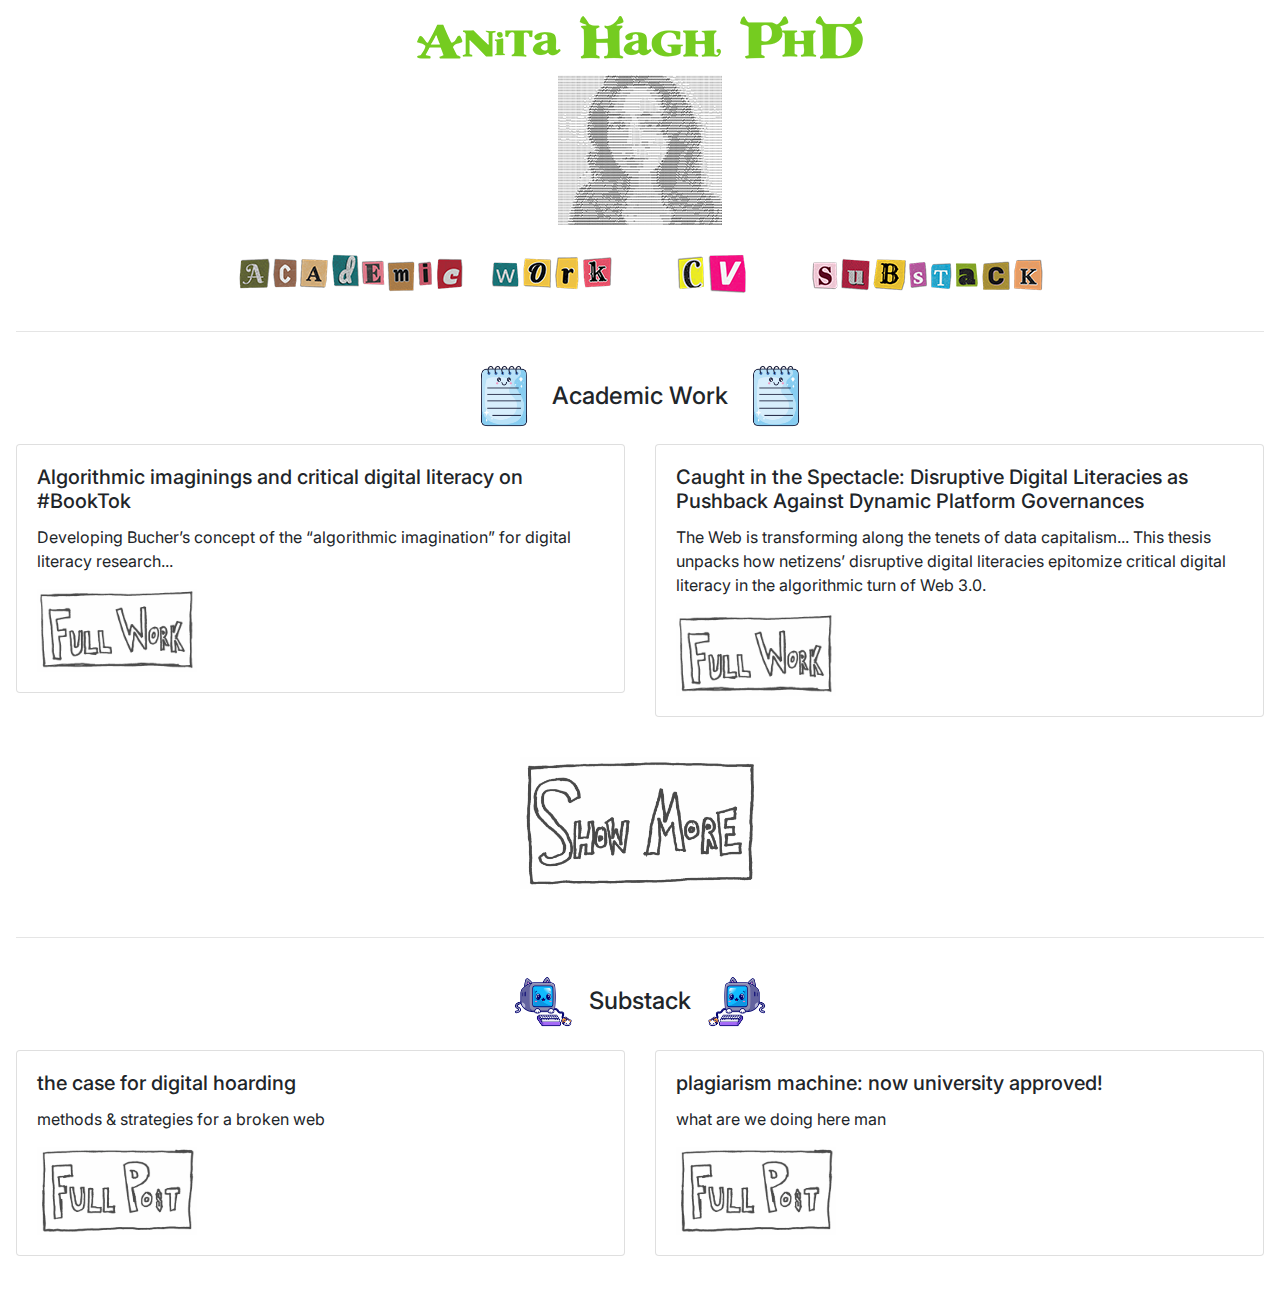
<file: anita-personal-work/index.html>
<!doctype html>
<html lang="en-US">
  <head>
    <meta charset="utf-8" />
    <meta name="viewport" content="width=device-width, initial-scale=1.0" />
    
    <!-- Bootstrap -->
    <link
      rel="stylesheet"
      href="https://cdn.jsdelivr.net/npm/bootstrap@4.0.0/dist/css/bootstrap.min.css"
      integrity="sha384-Gn5384xqQ1aoWXA+058RXPxPg6fy4IWvTNh0E263XmFcJlSAwiGgFAW/dAiS6JXm"
      crossorigin="anonymous"
    >

    <!-- Custom Styles -->
    <link href="style-sheet/style-sheet.css" rel="stylesheet" />

    <!-- Google Fonts -->
    <link rel="preconnect" href="https://fonts.googleapis.com">
    <link rel="preconnect" href="https://fonts.gstatic.com" crossorigin>
    <link href="https://fonts.googleapis.com/css2?family=Inter&display=swap" rel="stylesheet"> 

    <title>Anita Hagh, PhD</title>

  </head>

  <body>

    <!-- Header Images -->
    <img src="images/shrek-hagh.png" class="img-fluid d-block mx-auto" alt="get out me swamp">
    <p></p>
    <img src="images/anita-ascii.png" class="img-fluid d-block mx-auto" alt="a master of her craft">

    <!-- Navigation Icons -->
    <div class="image-row">
      <a href="#academic">
        <img src="images/menu-academic.png" class="img-fluid"
             alt="academic menu item" data-hover="images/menu-academic-hover.png">
      </a>
      <a href="#cv">
        <img src="images/menu-cv.png" class="img-fluid"
             alt="resume menu item" data-hover="images/menu-cv-hover.png">
      </a>
      <a href="#substack">
        <img src="images/menu-substack.png" class="img-fluid"
             alt="substack menu item" data-hover="images/menu-substack-hover.png">
      </a>
    </div>

    <hr>

    <!-- Academic Work Header -->
    <div class="header-row">
      <img src="images/notepad-academic.png" alt="academic icon">
      <h2 id="academic">Academic Work</h2>
      <img src="images/notepad-academic.png" alt="academic icon mirror">
    </div>

    <!-- Academic Work: Row 1 -->
    <div class="row">
      <div class="col-12 col-md-6">
        <div class="card">
          <div class="card-body">
            <h5 class="card-title">Algorithmic imaginings and critical digital literacy on #BookTok</h5>
            <p class="card-text">
              Developing Bucher’s concept of the “algorithmic imagination” for digital literacy research...
            </p>
            <a href="https://journals.sagepub.com/doi/full/10.1177/14614448231206466">
              <img class="img-fluid" src="images/full-work-button.png" style="max-width:10rem;"
                   data-hover="images/full-work-button-hover.png" alt="Full Work Button">
            </a>
          </div>
        </div>
      </div>

      <div class="col-12 col-md-6">
        <div class="card">
          <div class="card-body">
            <h5 class="card-title">
              Caught in the Spectacle: Disruptive Digital Literacies as Pushback Against Dynamic Platform Governances
            </h5>
            <p class="card-text">
              The Web is transforming along the tenets of data capitalism... This thesis unpacks how netizens’ disruptive digital literacies epitomize critical digital literacy in the algorithmic turn of Web 3.0.
            </p>
            <a href="https://www.proquest.com/openview/24322392e920571d009f6991a8eba34e/1?pq-origsite=gscholar&cbl=18750&diss=y">
              <img class="img-fluid" src="images/full-work-button.png" style="max-width:10rem;"
                   data-hover="images/full-work-button-hover.png" alt="Full Work Button">
            </a>
          </div>
        </div>
      </div>
    </div>

    <!-- Expand / Collapse Button -->
    <div class="text-center my-3">
      <img
        class="expand img-fluid"
        src="images/show-more-button.png"
        data-hover="images/show-more-button-hover.png"
        data-active="images/show-less-button.png"
        data-active-hover="images/show-less-button-hover.png"
        alt="Expand/Collapse">
    </div>

    <!-- Hidden Academic Rows -->
    <div id="hiddenRows" class="collapsible">
      <!-- Row 2 -->
      <div class="row">
        <div class="col-12 col-md-6">
          <div class="card">
            <div class="card-body">
              <h5 class="card-title">Critical Postdigital Literacies as Resistance Against Platform Governance on Twitter</h5>
              <p class="card-text">
                This paper advances the notion of critical postdigital literacies by examining how Twitter users leverage their platform literacies...
              </p>
              <a href="https://link.springer.com/article/10.1007/s42438-024-00495-z">
                <img class="img-fluid" src="images/full-work-button.png" style="max-width:10rem;"
                     data-hover="images/full-work-button-hover.png" alt="Full Work Button">
              </a>
            </div>
          </div>
        </div>

        <div class="col-12 col-md-6">
          <div class="card">
            <div class="card-body">
              <h5 class="card-title">Digital Literacies in Algorithmic Cultures: Critical Literacy as ‘Working the Algorithm’</h5>
              <p class="card-text">
                This poster presents new pathways for researching critical digital literacy learning in algorithmic cultures...
              </p>
              <a href="https://repository.isls.org/handle/1/8762">
                <img class="img-fluid" src="images/full-work-button.png" style="max-width:10rem;"
                     data-hover="images/full-work-button-hover.png" alt="Full Work Button">
              </a>
            </div>
          </div>
        </div>
      </div>

      <!-- Row 3 -->
      <div class="row">
        <div class="col-12 col-md-6">
          <div class="card">
            <div class="card-body">
              <h5 class="card-title">
                Therapy is expensive, memes are for free: Reconceptualizing resilience and care through an auto-theoretical analysis of Meme Discourses and cultures
              </h5>
              <p class="card-text">
                Given that the positive impact of informal treatments remains understudied, it is beneficial to explore less institutional and less traditional–yet positive–methods students can seek to cope with stress...
              </p>
              <a href="https://www.proquest.com/docview/2513109923?pq-origsite=gscholar&fromopenview=true">
                <img class="img-fluid" src="images/full-work-button.png" style="max-width:10rem;"
                     data-hover="images/full-work-button-hover.png" alt="Full Work Button">
              </a>
            </div>
          </div>
        </div>
      </div>
    </div>

    <hr>

    <!-- Substack Header -->
    <div class="header-row">
      <img src="images/computer-substack.png" alt="substack icon">
      <h2 id="substack">Substack</h2>
      <img src="images/computer-substack-mirror.png" alt="substack icon mirror">
    </div>

    <!-- Substack: Row 1 -->
    <div class="row">
      <div class="col-12 col-md-6">
        <div class="card">
          <div class="card-body">
            <h5 class="card-title">the case for digital hoarding</h5>
            <p class="card-text">methods & strategies for a broken web</p>
            <a href="https://platformpulse.substack.com/p/the-case-for-digital-hoarding">
              <img class="img-fluid" src="images/full-post-button.png" style="max-width:10rem;"
                   data-hover="images/full-post-button-hover.png" alt="Full Post Button">
            </a>
          </div>
        </div>
      </div>

      <div class="col-12 col-md-6">
        <div class="card">
          <div class="card-body">
            <h5 class="card-title">plagiarism machine: now university approved!</h5>
            <p class="card-text">what are we doing here man</p>
            <a href="https://platformpulse.substack.com/p/plagiarism-machine-now-university">
              <img class="img-fluid" src="images/full-post-button.png" style="max-width:10rem;"
                   data-hover="images/full-post-button-hover.png" alt="Full Post Button">
            </a>
          </div>
        </div>
      </div>
    </div>

    <!-- Optional JavaScript -->
    <script src="scripts/javascript-anita.js"></script>
  </body>
</html>
</file>
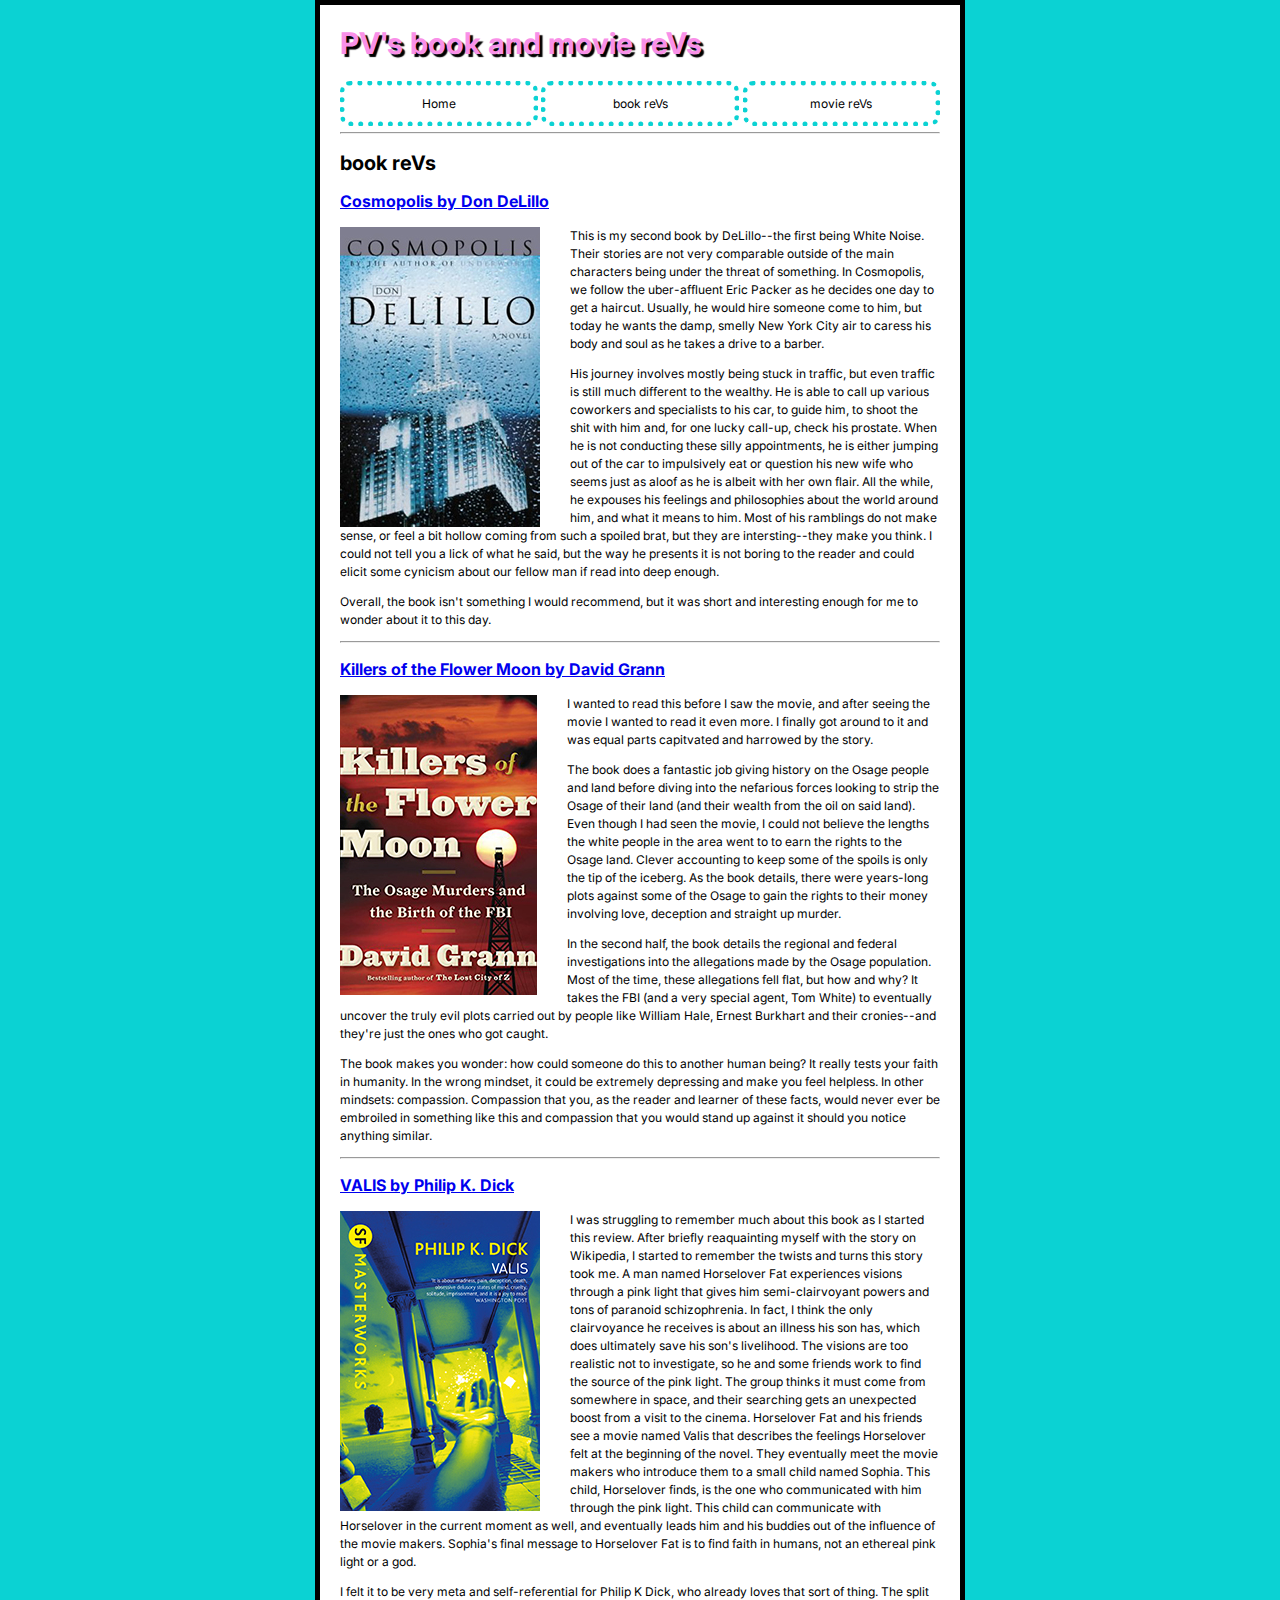
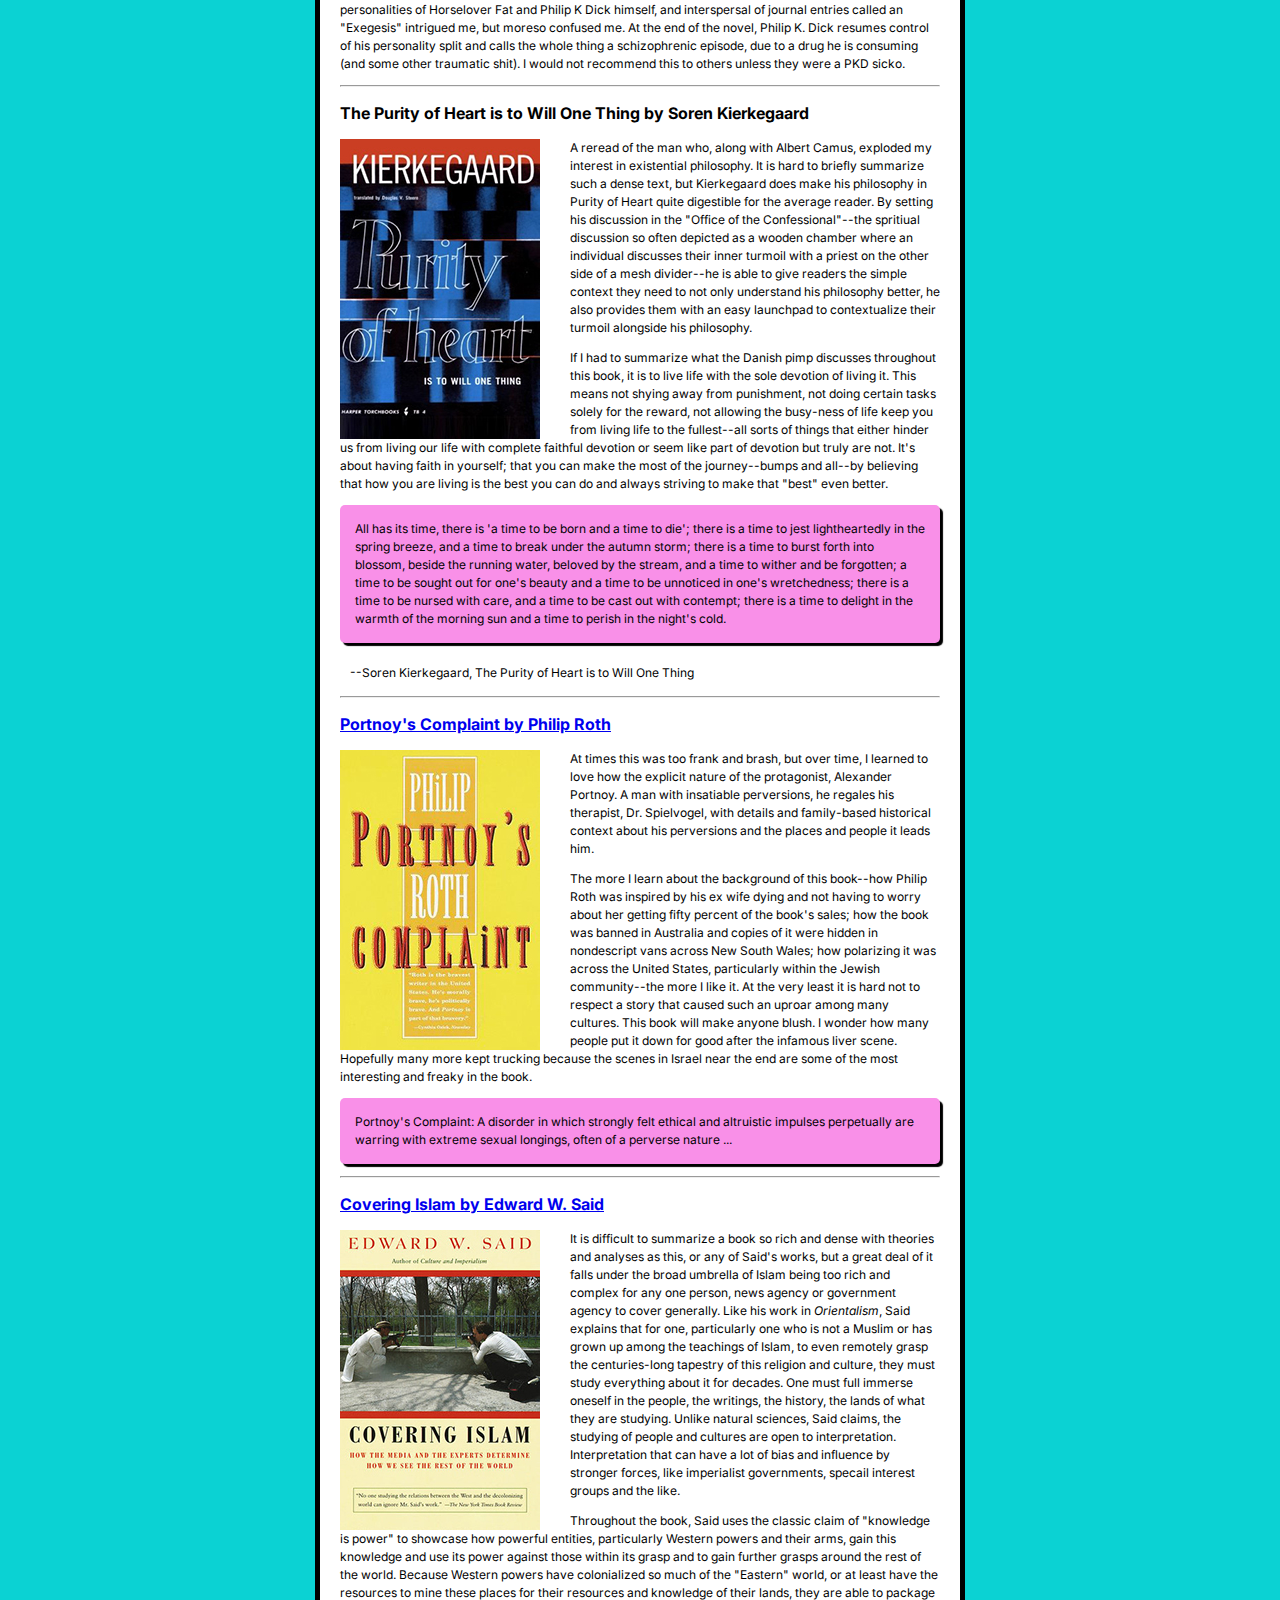
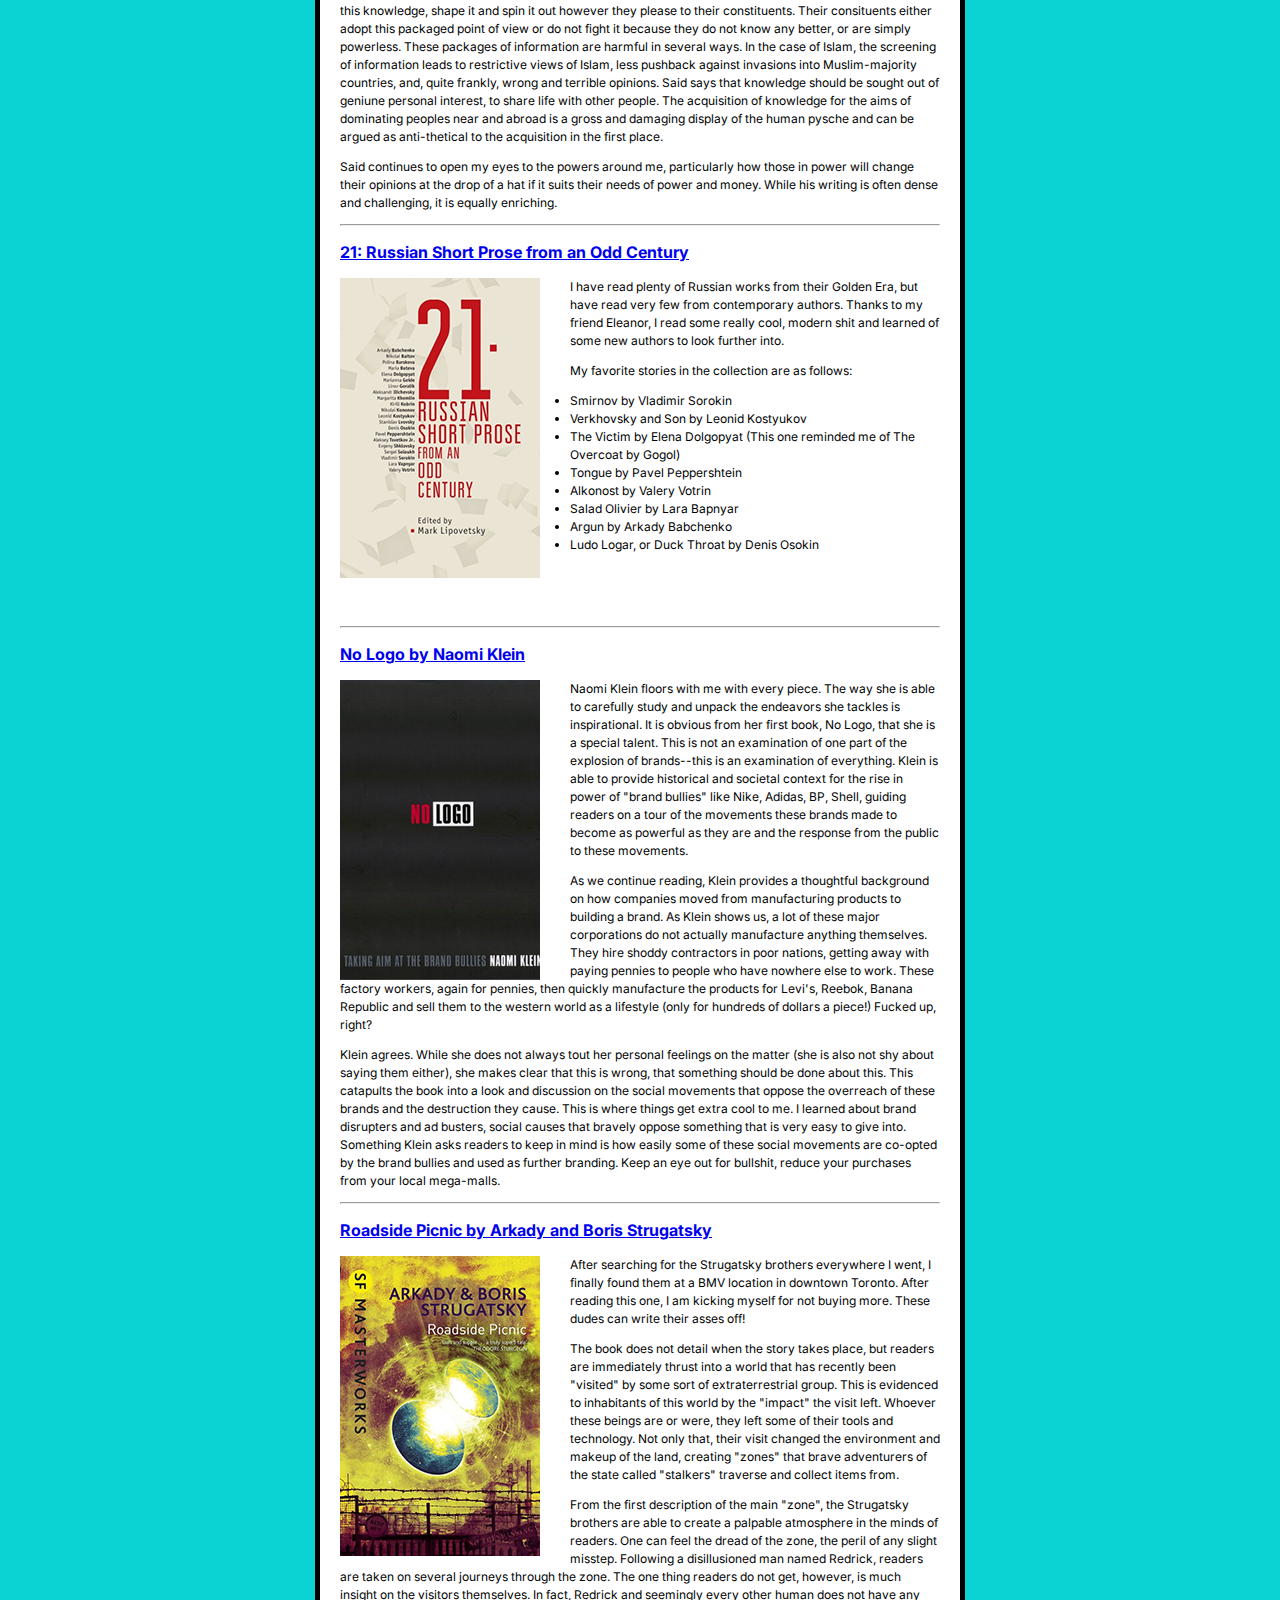
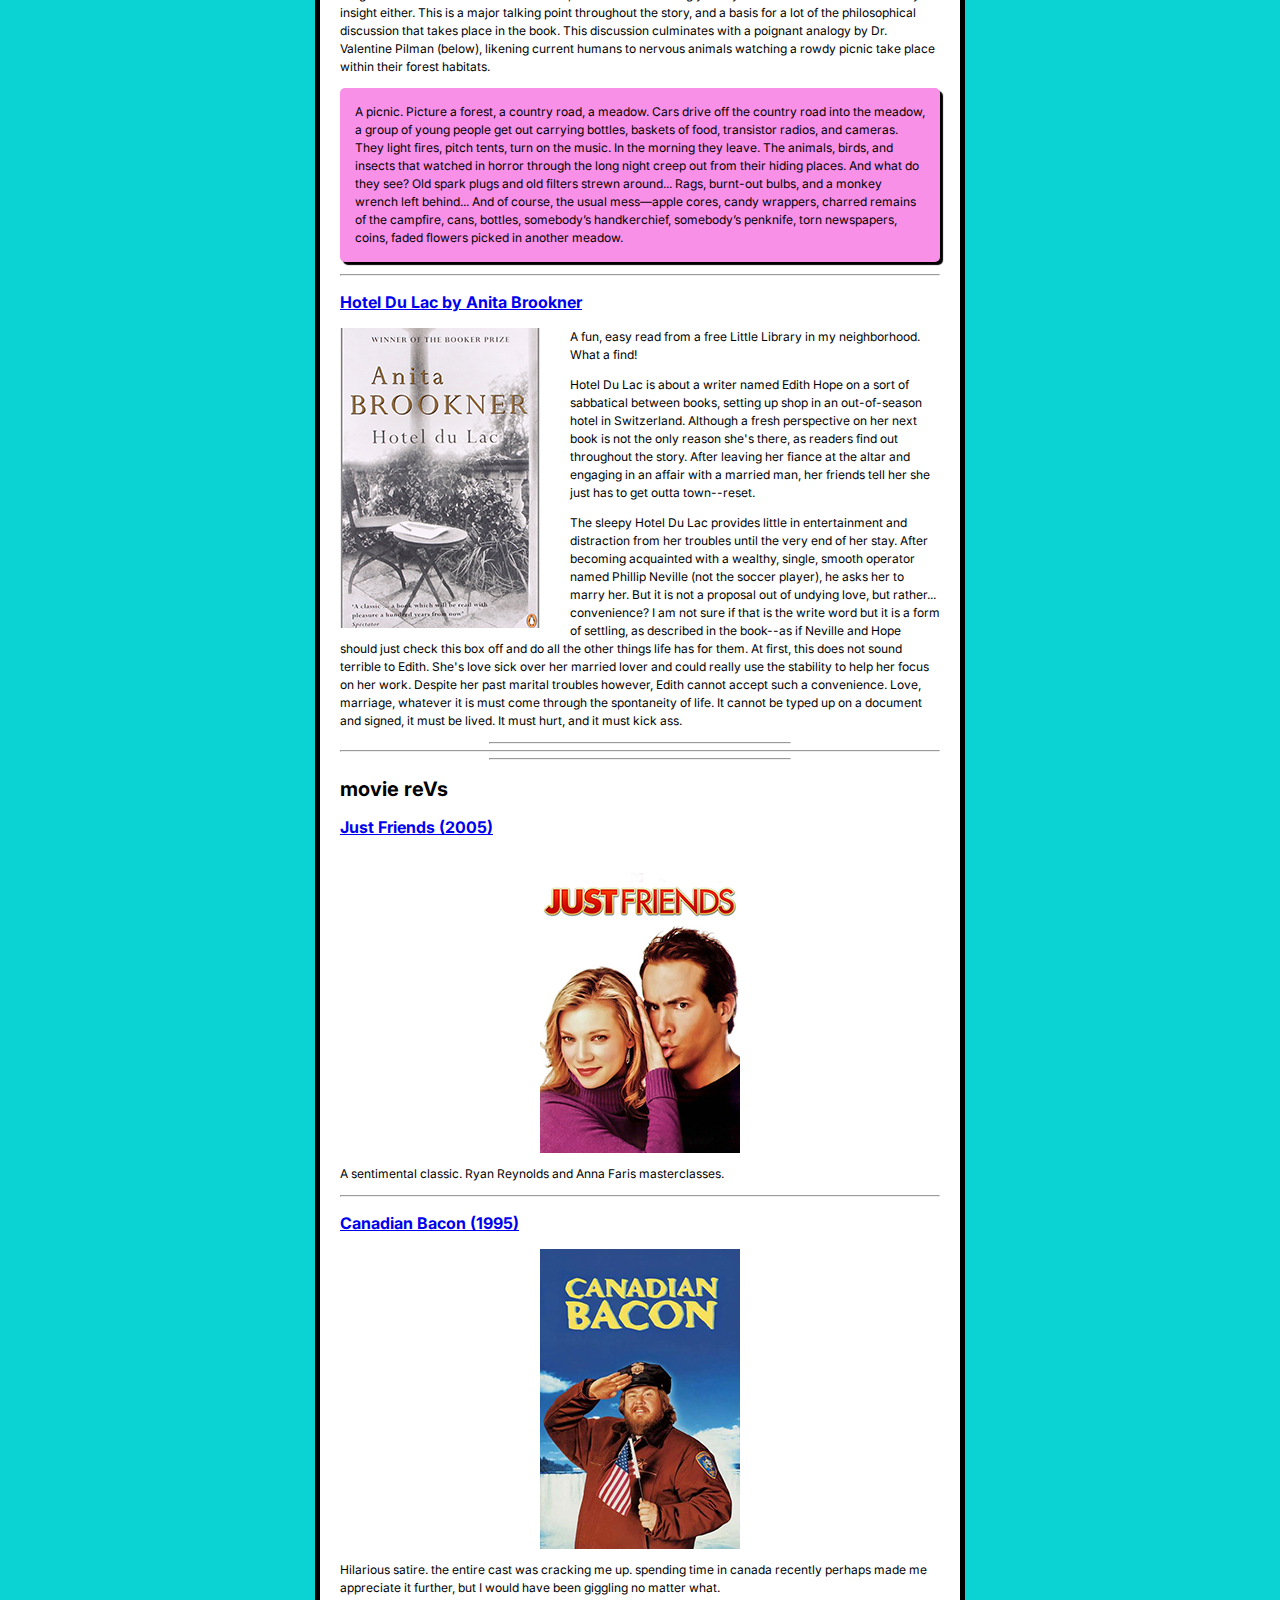
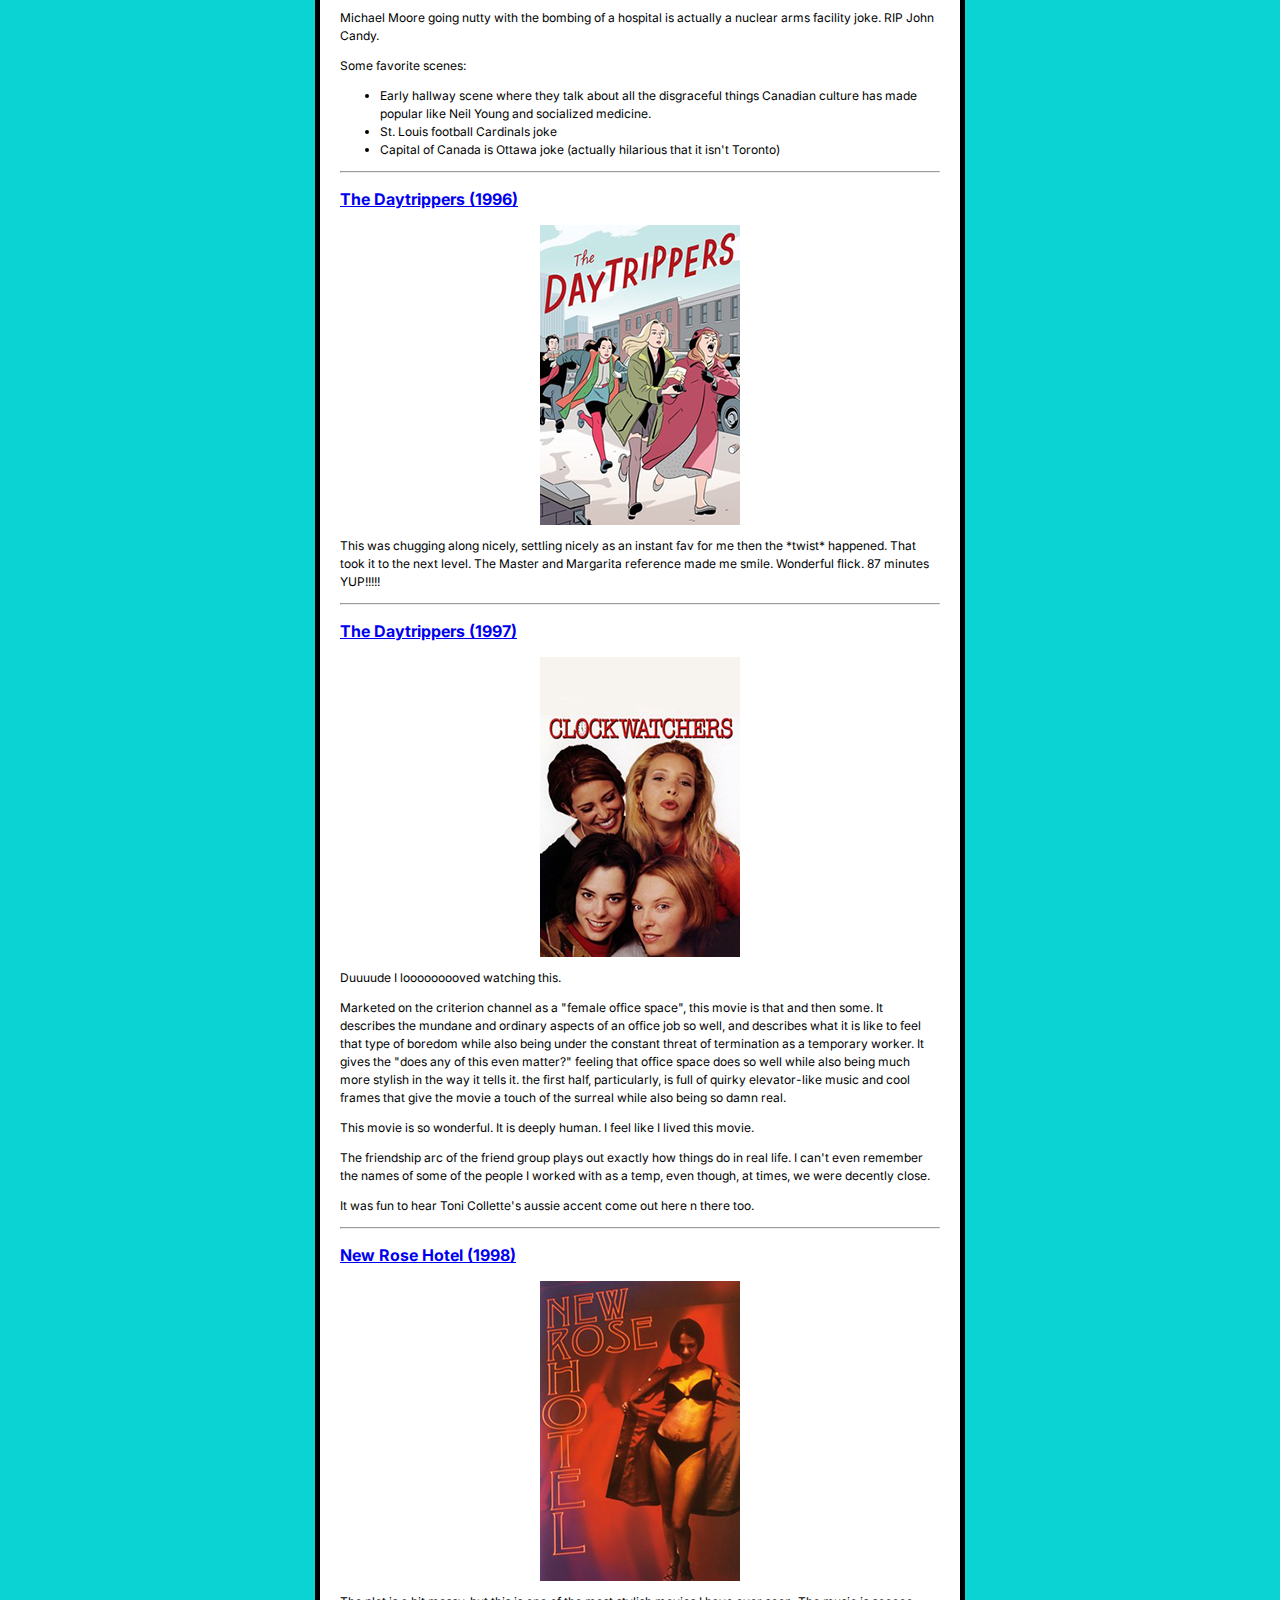
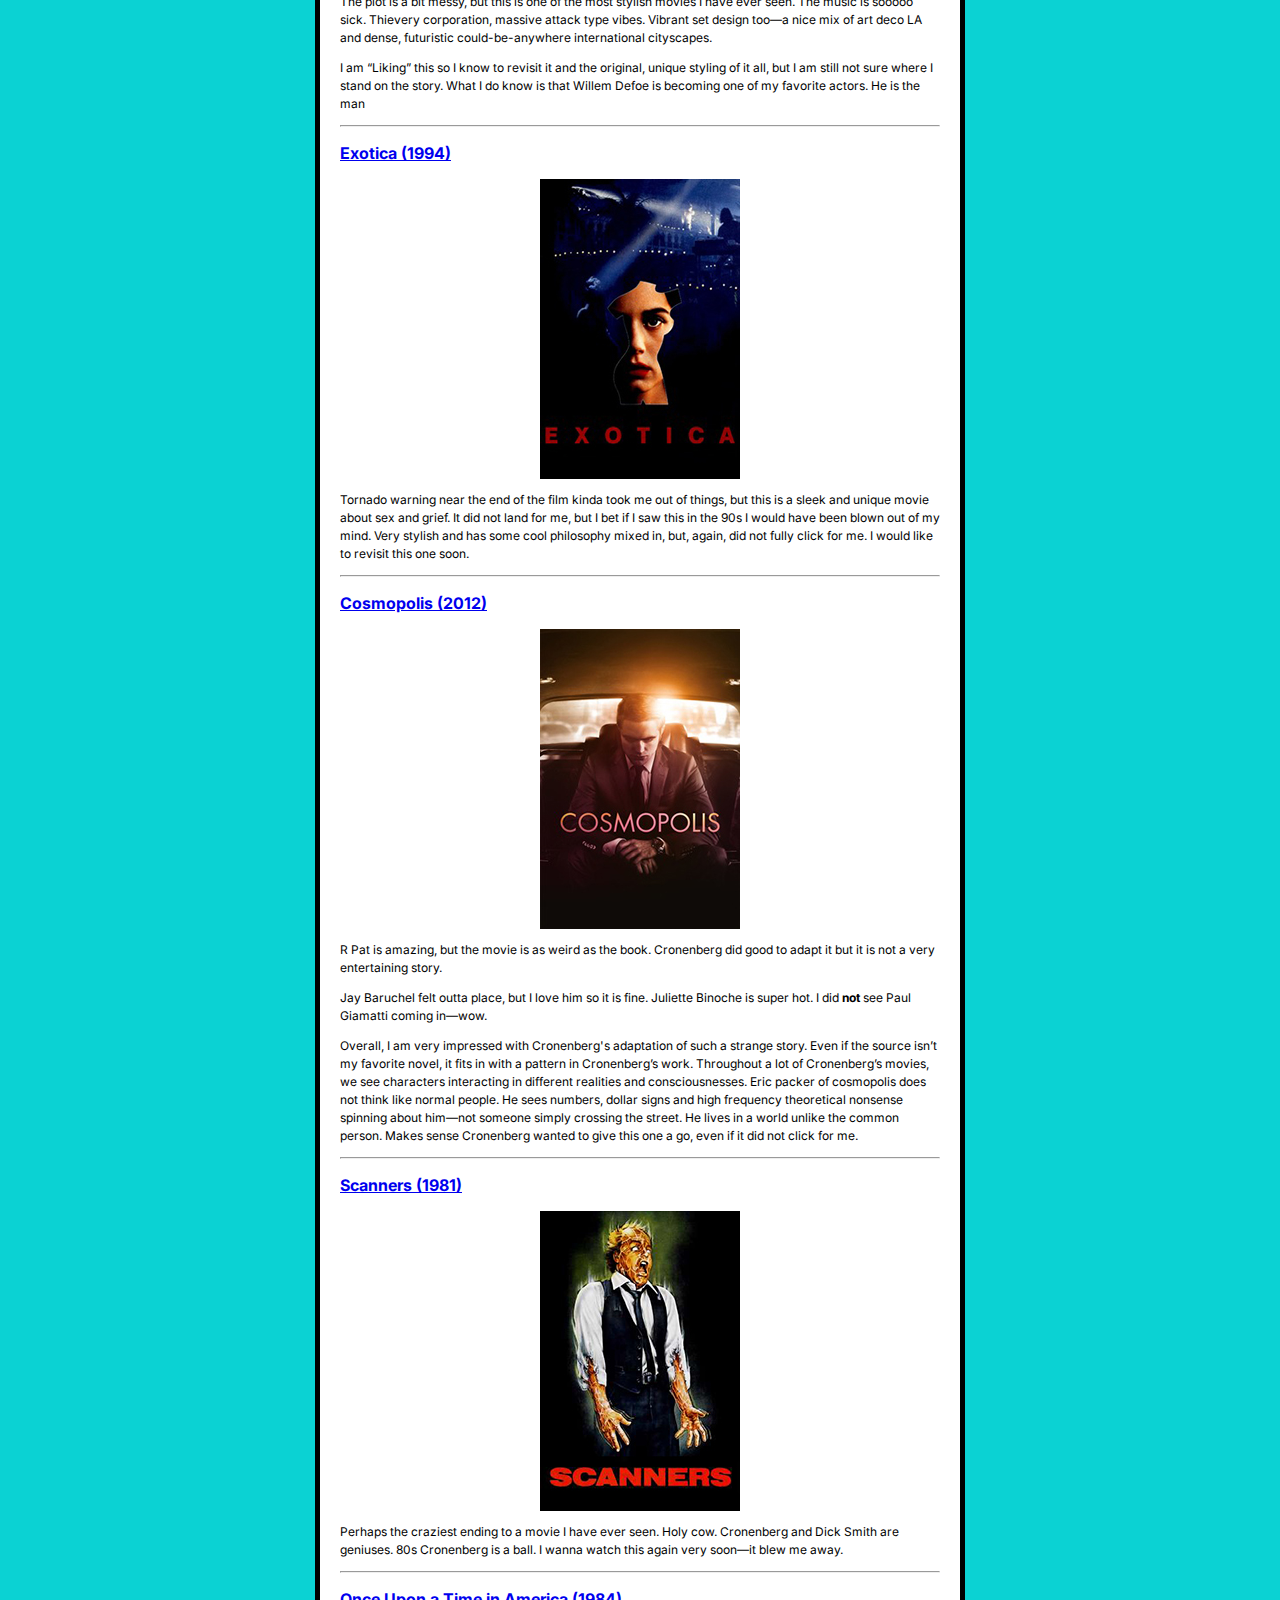
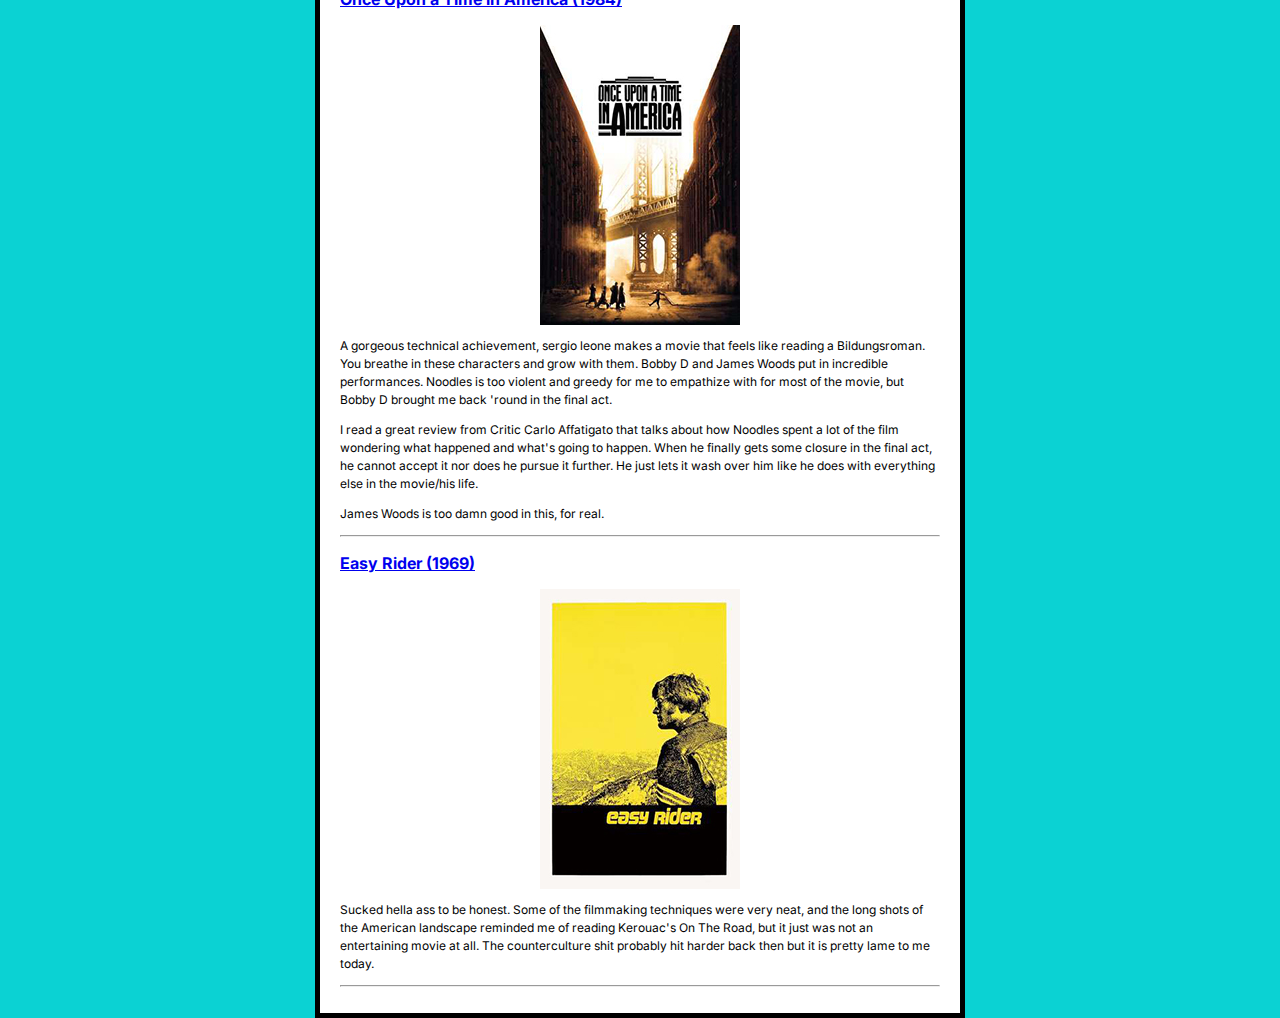
<file: test-site-book-reviews/index.html>
<!doctype html>
<html lang="en-US">
  <head>
    <meta charset="utf-8" />
    <meta name="viewport" content="width=device-width" />
    <link href="styles/style.css" rel="stylesheet" />
    <link rel="preconnect" href="https://fonts.googleapis.com">
<link rel="preconnect" href="https://fonts.gstatic.com" crossorigin>
<link href="https://fonts.googleapis.com/css2?family=Inter&display=swap" rel="stylesheet"> 
    <title>PV's book and movie reVs</title>
  </head>
  <body>
    <h1>PV's book and movie reVs</h1>
    <nav class="nav-links">
      <a href="https://perryvcode.github.io/test-site-book-reviews/index.html">Home</a>
      <a href="https://perryvcode.github.io/test-site-book-reviews/index.html#books">book reVs</a>
      <a href="https://perryvcode.github.io/test-site-book-reviews/index.html#movies">movie reVs</a>
    </nav>
    <hr>
    <h2 id="books">book reVs</h2>
    <h3 id="cosmopolis"><a href="https://en.m.wikipedia.org/wiki/Cosmopolis_(novel)">Cosmopolis by Don DeLillo</a></h3>
    <img class="imgfloat" src="images/delillo-cosmopolis.jpg" alt="cover of cosmopolis by don delillo" />
    <p>This is my second book by DeLillo--the first being White Noise. Their stories are not very comparable outside of the main characters being under the threat of something. In Cosmopolis, we follow the uber-affluent Eric Packer as he decides one day to get a haircut. Usually, he would hire someone come to him, but today he wants the damp, smelly New York City air to caress his body and soul as he takes a drive to a barber.</p>
    <p>His journey involves mostly being stuck in traffic, but even traffic is still much different to the wealthy. He is able to call up various coworkers and specialists to his car, to guide him, to shoot the shit with him and, for one lucky call-up, check his prostate. When he is not conducting these silly appointments, he is either jumping out of the car to impulsively eat or question his new wife who seems just as aloof as he is albeit with her own flair. All the while, he expouses his feelings and philosophies about the world around him, and what it means to him. Most of his ramblings do not make sense, or feel a bit hollow coming from such a spoiled brat, but they are intersting--they make you think. I could not tell you a lick of what he said, but the way he presents it is not boring to the reader and could elicit some cynicism about our fellow man if read into deep enough.</p>
    <p>Overall, the book isn't something I would recommend, but it was short and interesting enough for me to wonder about it to this day.</p>
    <hr>
    <h3 id="kotfm"><a href="https://en.wikipedia.org/wiki/Killers_of_the_Flower_Moon_(book)">Killers of the Flower Moon by David Grann</a></h3>
    <img class="imgfloat" src="images/killers-of-the-flower-moon.jpg" alt="cover of killers of the flower moon by david grann" />
    <p>I wanted to read this before I saw the movie, and after seeing the movie I wanted to read it even more. I finally got around to it and was equal parts capitvated and harrowed by the story.</p>
    <p>The book does a fantastic job giving history on the Osage people and land before diving into the nefarious forces looking to strip the Osage of their land (and their wealth from the oil on said land). Even though I had seen the movie, I could not believe the lengths the white people in the area went to to earn the rights to the Osage land. Clever accounting to keep some of the spoils is only the tip of the iceberg. As the book details, there were years-long plots against some of the Osage to gain the rights to their money involving love, deception and straight up murder. </p>
    <p>In the second half, the book details the regional and federal investigations into the allegations made by the Osage population. Most of the time, these allegations fell flat, but how and why? It takes the FBI (and a very special agent, Tom White) to eventually uncover the truly evil plots carried out by people like William Hale, Ernest Burkhart and their cronies--and they're just the ones who got caught.</p>
    <p>The book makes you wonder: how could someone do this to another human being? It really tests your faith in humanity. In the wrong mindset, it could be extremely depressing and make you feel helpless. In other mindsets: compassion. Compassion that you, as the reader and learner of these facts, would never ever be embroiled in something like this and compassion that you would stand up against it should you notice anything similar.</p>
    <hr>
    <h3 id="valis"><a href="https://en.wikipedia.org/wiki/Valis_(novel)">VALIS by Philip K. Dick</a></h3>
    <img class="imgfloat" src="images/pkd-valis.jpg" alt ="cover of VALIS by Philip K Dick" />
    <p>I was struggling to remember much about this book as I started this review. After briefly reaquainting myself with the story on Wikipedia, I started to remember the twists and turns this story took me. A man named Horselover Fat experiences visions through a pink light that gives him semi-clairvoyant powers and tons of paranoid schizophrenia. In fact, I think the only clairvoyance he receives is about an illness his son has, which does ultimately save his son's livelihood. The visions are too realistic not to investigate, so he and some friends work to find the source of the pink light. The group thinks it must come from somewhere in space, and their searching gets an unexpected boost from a visit to the cinema. Horselover Fat and his friends see a movie named Valis that describes the feelings Horselover felt at the beginning of the novel. They eventually meet the movie makers who introduce them to a small child named Sophia. This child, Horselover finds, is the one who communicated with him through the pink light. This child can communicate with Horselover in the current moment as well, and eventually leads him and his buddies out of the influence of the movie makers. Sophia's final message to Horselover Fat is to find faith in humans, not an ethereal pink light or a god.</p>
    <p>I felt it to be very meta and self-referential for Philip K Dick, who already loves that sort of thing. The split personalities of Horselover Fat and Philip K Dick himself, and interspersal of journal entries called an "Exegesis" intrigued me, but moreso confused me. At the end of the novel, Philip K. Dick resumes control of his personality split and calls the whole thing a schizophrenic episode, due to a drug he is consuming (and some other traumatic shit). I would not recommend this to others unless they were a PKD sicko.</p>
<hr>
<h3 id="purity">The Purity of Heart is to Will One Thing by Soren Kierkegaard</h3>
<img class="imgfloat" src="images/kierkegaard-purity-of-heart.jpg" alt="cover of The Purity of Heart is to Will One Thing by Soren Kierkegaard" />
<p>A reread of the man who, along with Albert Camus, exploded my interest in existential philosophy. It is hard to briefly summarize such a dense text, but Kierkegaard does make his philosophy in Purity of Heart quite digestible for the average reader. By setting his discussion in the "Office of the Confessional"--the spritiual discussion so often depicted as a wooden chamber where an individual discusses their inner turmoil with a priest on the other side of a mesh divider--he is able to give readers the simple context they need to not only understand his philosophy better, he also provides them with an easy launchpad to contextualize their turmoil alongside his philosophy.</p>
<p>If I had to summarize what the Danish pimp discusses throughout this book, it is to live life with the sole devotion of living it. This means not shying away from punishment, not doing certain tasks solely for the reward, not allowing the busy-ness of life keep you from living life to the fullest--all sorts of things that either hinder us from living our life with complete faithful devotion or seem like part of devotion but truly are not. It's about having faith in yourself; that you can make the most of the journey--bumps and all--by believing that how you are living is the best you can do and always striving to make that "best" even better.</p>
<blockquote><p>All has its time, there is 'a time to be born and a time to die'; there is a time to jest lightheartedly in the spring breeze, and a time to break under the autumn storm; there is a time to burst forth into blossom, beside the running water, beloved by the stream, and a time to wither and be forgotten; a time to be sought out for one's beauty and a time to be unnoticed in one's wretchedness; there is a time to be nursed with care, and a time to be cast out with contempt; there is a time to delight in the warmth of the morning sun and a time to perish in the night's cold.</p><footer>--Soren Kierkegaard, The Purity of Heart is to Will One Thing</footer></blockquote>
<hr>
<h3 id="portnoy"><a href="https://en.wikipedia.org/wiki/Portnoy%27s_Complaint">Portnoy's Complaint by Philip Roth</a></h3>
<img class="imgfloat" src="images/roth-portnoys-complaint.jpg" alt="cover of Portnoy's Complaint by Philip Roth" />
<p>At times this was too frank and brash, but over time, I learned to love how the explicit nature of the protagonist, Alexander Portnoy. A man with insatiable perversions, he regales his therapist, Dr. Spielvogel, with details and family-based historical context about his perversions and the places and people it leads him.</p>
<p>The more I learn about the background of this book--how Philip Roth was inspired by his ex wife dying and not having to worry about her getting fifty percent of the book's sales; how the book was banned in Australia and copies of it were hidden in nondescript vans across New South Wales; how polarizing it was across the United States, particularly within the Jewish community--the more I like it. At the very least it is hard not to respect a story that caused such an uproar among many cultures. This book will make anyone blush. I wonder how many people put it down for good after the infamous liver scene. Hopefully many more kept trucking because the scenes in Israel near the end are some of the most interesting and freaky in the book.</p>
<blockquote><p>Portnoy's Complaint: A disorder in which strongly felt ethical and altruistic impulses perpetually are warring with extreme sexual longings, often of a perverse nature ...</p></blockquote>
<hr>
<h3 id="covering islam"><a href="https://en.wikipedia.org/wiki/Covering_Islam">Covering Islam by Edward W. Said</a></h3>
<img class="imgfloat" src="images/said-covering-islam.jpg" alt="cover of Covering Islam by Edward W. Said" />
<p>It is difficult to summarize a book so rich and dense with theories and analyses as this, or any of Said's works, but a great deal of it falls under the broad umbrella of Islam being too rich and complex for any one person, news agency or government agency to cover generally. Like his work in <em>Orientalism</em>, Said explains that for one, particularly one who is not a Muslim or has grown up among the teachings of Islam, to even remotely grasp the centuries-long tapestry of this religion and culture, they must study everything about it for decades. One must full immerse oneself in the people, the writings, the history, the lands of what they are studying. Unlike natural sciences, Said claims, the studying of people and cultures are open to interpretation. Interpretation that can have a lot of bias and influence by stronger forces, like imperialist governments, specail interest groups and the like.</p>
<p>Throughout the book, Said uses the classic claim of "knowledge is power" to showcase how powerful entities, particularly Western powers and their arms, gain this knowledge and use its power against those within its grasp and to gain further grasps around the rest of the world. Because Western powers have colonialized so much of the "Eastern" world, or at least have the resources to mine these places for their resources and knowledge of their lands, they are able to package this knowledge, shape it and spin it out however they please to their constituents. Their consituents either adopt this packaged point of view or do not fight it because they do not know any better, or are simply powerless. These packages of information are harmful in several ways. In the case of Islam, the screening of information leads to restrictive views of Islam, less pushback against invasions into Muslim-majority countries, and, quite frankly, wrong and terrible opinions. Said says that knowledge should be sought out of geniune personal interest, to share life with other people. The acquisition of knowledge for the aims of dominating peoples near and abroad is a gross and damaging display of the human pysche and can be argued as anti-thetical to the acquisition in the first place.</p>
<p>Said continues to open my eyes to the powers around me, particularly how those in power will change their opinions at the drop of a hat if it suits their needs of power and money. While his writing is often dense and challenging, it is equally enriching.</p>
<hr>
<h3 id="russian short prose"><a href="https://www.jstor.org/stable/j.ctv1zjg9rt?">21: Russian Short Prose from an Odd Century</a></h3>
<img class="imgfloat" src="images/21-russian-short-prose-from-an-odd-century.jpg" alt="cover of 21 russian short prose from an odd century" />
<p>I have read plenty of Russian works from their Golden Era, but have read very few from contemporary authors. Thanks to my friend Eleanor, I read some really cool, modern shit and learned of some new authors to look further into.</p>
<p>My favorite stories in the collection are as follows:</p>
<ul>
  <li>Smirnov by Vladimir Sorokin</li>
  <li>Verkhovsky and Son by Leonid Kostyukov</li>
  <li>The Victim by Elena Dolgopyat (This one reminded me of The Overcoat by Gogol)</li>
  <li>Tongue by Pavel Peppershtein</li>
  <li>Alkonost by Valery Votrin</li>
  <li>Salad Olivier by Lara Bapnyar</li>
  <li>Argun by Arkady Babchenko</li>
  <li>Ludo Logar, or Duck Throat by Denis Osokin</li>
</ul>
<p>&nbsp;</p>
<p>&nbsp;</p>
<hr>
<h3 id="no logo"><a href="https://en.wikipedia.org/wiki/No_Logo">No Logo by Naomi Klein</a></h3>
<img class="imgfloat" src="images/klein-no-logo.jpg" alt="cover of no logo by naomi klein" />
<p>Naomi Klein floors with me with every piece. The way she is able to carefully study and unpack the endeavors she tackles is inspirational. It is obvious from her first book, No Logo, that she is a special talent. This is not an examination of one part of the explosion of brands--this is an examination of everything. Klein is able to provide historical and societal context for the rise in power of "brand bullies" like Nike, Adidas, BP, Shell, guiding readers on a tour of the movements these brands made to become as powerful as they are and the response from the public to these movements.</p>
<p>As we continue reading, Klein provides a thoughtful background on how companies moved from manufacturing products to building a brand. As Klein shows us, a lot of these major corporations do not actually manufacture anything themselves. They hire shoddy contractors in poor nations, getting away with paying pennies to people who have nowhere else to work. These factory workers, again for pennies, then quickly manufacture the products for Levi's, Reebok, Banana Republic and sell them to the western world as a lifestyle (only for hundreds of dollars a piece!) Fucked up, right?</p>
<p>Klein agrees. While she does not always tout her personal feelings on the matter (she is also not shy about saying them either), she makes clear that this is wrong, that something should be done about this. This catapults the book into a look and discussion on the social movements that oppose the overreach of these brands and the destruction they cause. This is where things get extra cool to me. I learned about brand disrupters and ad busters, social causes that bravely oppose something that is very easy to give into. Something Klein asks readers to keep in mind is how easily some of these social movements are co-opted by the brand bullies and used as further branding. Keep an eye out for bullshit, reduce your purchases from your local mega-malls.</p>
<hr>
<h3 id="roadside picnic"><a href="https://en.wikipedia.org/wiki/Roadside_Picnic">Roadside Picnic by Arkady and Boris Strugatsky</a></h3>
<img class="imgfloat" src="images/roadside-picnic.jpg" alt="cover of roadside picnic" />
<p>After searching for the Strugatsky brothers everywhere I went, I finally found them at a BMV location in downtown Toronto. After reading this one, I am kicking myself for not buying more. These dudes can write their asses off!</p>
<p>The book does not detail when the story takes place, but readers are immediately thrust into a world that has recently been "visited" by some sort of extraterrestrial group. This is evidenced to inhabitants of this world by the "impact" the visit left. Whoever these beings are or were, they left some of their tools and technology. Not only that, their visit changed the environment and makeup of the land, creating "zones" that brave adventurers of the state called "stalkers" traverse and collect items from.</p>
<p>From the first description of the main "zone", the Strugatsky brothers are able to create a palpable atmosphere in the minds of readers. One can feel the dread of the zone, the peril of any slight misstep. Following a disillusioned man named Redrick, readers are taken on several journeys through the zone. The one thing readers do not get, however, is much insight on the visitors themselves. In fact, Redrick and seemingly every other human does not have any insight either. This is a major talking point throughout the story, and a basis for a lot of the philosophical discussion that takes place in the book. This discussion culminates with a poignant analogy by Dr. Valentine Pilman (below), likening current humans to nervous animals watching a rowdy picnic take place within their forest habitats.</p>
<blockquote><p>A picnic. Picture a forest, a country road, a meadow. Cars drive off the country road into the meadow, a group of young people get out carrying bottles, baskets of food, transistor radios, and cameras. They light fires, pitch tents, turn on the music. In the morning they leave. The animals, birds, and insects that watched in horror through the long night creep out from their hiding places. And what do they see? Old spark plugs and old filters strewn around... Rags, burnt-out bulbs, and a monkey wrench left behind... And of course, the usual mess—apple cores, candy wrappers, charred remains of the campfire, cans, bottles, somebody’s handkerchief, somebody’s penknife, torn newspapers, coins, faded flowers picked in another meadow.</p></blockquote>
<hr>
<h3 id="hotel du lac"><a href="https://en.wikipedia.org/wiki/Hotel_du_Lac">Hotel Du Lac by Anita Brookner</a></h3>
<img class="imgfloat" src="images/brookner-hotel-du-lac.jpg" alt="cover of hotel du lac by Anita Brookner" />
<p>A fun, easy read from a free Little Library in my neighborhood. What a find!<p>
<p>Hotel Du Lac is about a writer named Edith Hope on a sort of sabbatical between books, setting up shop in an out-of-season hotel in Switzerland. Although a fresh perspective on her next book is not the only reason she's there, as readers find out throughout the story. After leaving her fiance at the altar and engaging in an affair with a married man, her friends tell her she just has to get outta town--reset.</p>
<p>The sleepy Hotel Du Lac provides little in entertainment and distraction from her troubles until the very end of her stay. After becoming acquainted with a wealthy, single, smooth operator named Phillip Neville (not the soccer player), he asks her to marry her. But it is not a proposal out of undying love, but rather... convenience? I am not sure if that is the write word but it is a form of settling, as described in the book--as if Neville and Hope should just check this box off and do all the other things life has for them. At first, this does not sound terrible to Edith. She's love sick over her married lover and could really use the stability to help her focus on her work. Despite her past marital troubles however, Edith cannot accept such a convenience. Love, marriage, whatever it is must come through the spontaneity of life. It cannot be typed up on a document and signed, it must be lived. It must hurt, and it must kick ass.</p>
<hr class="section-end">
<hr class="section-end-two">
<hr class="section-end">
<h2 id="movies">movie reVs</h2>
<h3><a href="https://letterboxd.com/humphreydrogart/film/just-friends/">Just Friends (2005)</a></h3>
<img src="images/just-friends.jpg" alt="cover poster for Just Friends starring Ryan Reynolds" />
<p>A sentimental classic. Ryan Reynolds and Anna Faris masterclasses.</p>
<hr>
<h3><a href="https://letterboxd.com/humphreydrogart/film/canadian-bacon/">Canadian Bacon (1995)</a></h3>
<img src="images/canadian-bacon.jpg" alt="cover poster for Canadian Bacon starring John Candy" />
<p>Hilarious satire. the entire cast was cracking me up. spending time in canada recently perhaps made me appreciate it further, but I would have been giggling no matter what.</p><p>Michael Moore going nutty with the bombing of a hospital is actually a nuclear arms facility joke. RIP John Candy.</p>
<p>Some favorite scenes: 
    <ul><li>Early hallway scene where they talk about all the disgraceful things Canadian culture has made popular like Neil Young and socialized medicine.</li>
    <li>St. Louis football Cardinals joke</li>
    <li>Capital of Canada is Ottawa joke (actually hilarious that it isn't Toronto)</li></ul>
    </p>
<hr>
<h3><a href="https://letterboxd.com/humphreydrogart/film/the-daytrippers/">The Daytrippers (1996)</a></h3>
<img src="images/the-daytrippers.jpg" alt="cover poster for The Daytrippers starring Parker Posey and Liev Schrieber" />
<p>This was chugging along nicely, settling nicely as an instant fav for me then the *twist* happened. That took it to the next level. The Master and Margarita reference made me smile. Wonderful flick. 87 minutes YUP!!!!!</p>
<hr>
<h3><a href="https://letterboxd.com/humphreydrogart/film/clockwatchers/">The Daytrippers (1997)</a></h3>
<img src="images/clockwatchers.jpg" alt="cover poster for Clockwatcher starring parker posey and lisa kudrow" />
<p>Duuuude I looooooooved watching this.</p>
<p>Marketed on the criterion channel as a "female office space", this movie is that and then some. It describes the mundane and ordinary aspects of an office job so well, and describes what it is like to feel that type of boredom while also being under the constant threat of termination as a temporary worker. It gives the "does any of this even matter?" feeling that office space does so well while also being much more stylish in the way it tells it. the first half, particularly, is full of quirky elevator-like music and cool frames that give the movie a touch of the surreal while also being so damn real.
<p>This movie is so wonderful. It is deeply human. I feel like I lived this movie.</p>
<p>The friendship arc of the friend group plays out exactly how things do in real life. I can't even remember the names of some of the people I worked with as a temp, even though, at times, we were decently close.</p>
<p>It was fun to hear Toni Collette's aussie accent come out here n there too.</p>
<hr>
<h3><a href="https://letterboxd.com/humphreydrogart/film/new-rose-hotel/">New Rose Hotel (1998)</a></h3>
<img src="images/new-rose-hotel.jpg" alt="cover poster for new rose hotel starring willem defoe and christopher walken" />
<p>The plot is a bit messy, but this is one of the most stylish movies I have ever seen. The music is sooooo sick. Thievery corporation, massive attack type vibes. Vibrant set design too—a nice mix of art deco LA and dense, futuristic could-be-anywhere international cityscapes.</p>
<p>I am “Liking” this so I know to revisit it and the original, unique styling of it all, but I am still not sure where I stand on the story. What I do know is that Willem Defoe is becoming one of my favorite actors. He is the man</p>
<hr>
<h3><a href="https://letterboxd.com/humphreydrogart/film/exotica/">Exotica (1994)</a></h3>
<img src="images/exotica.jpg" alt="cover poster for exotica" />
<p>Tornado warning near the end of the film kinda took me out of things, but this is a sleek and unique movie about sex and grief. It did not land for me, but I bet if I saw this in the 90s I would have been blown out of my mind. Very stylish and has some cool philosophy mixed in, but, again, did not fully click for me. I would like to revisit this one soon.</p>
<hr>
<h3><a href="https://boxd.it/5BZFtD">Cosmopolis (2012)</a></h3>
<img src="images/cosmopolis.jpg" alt="cover poster for cosmopolis" />
<p>R Pat is amazing, but the movie is as weird as the book. Cronenberg did good to adapt it but it is not a very entertaining story.</p>
<p>Jay Baruchel felt outta place, but I love him so it is fine. Juliette Binoche is super hot. I did <strong>not</strong> see Paul Giamatti coming in—wow. </p>
<p>Overall, I am very impressed with Cronenberg's adaptation of such a strange story. Even if the source isn’t my favorite novel, it fits in with a pattern in Cronenberg’s work. Throughout a lot of Cronenberg’s movies, we see characters interacting in different realities and consciousnesses. Eric packer of cosmopolis does not think like normal people. He sees numbers, dollar signs and high frequency theoretical nonsense spinning about him—not someone simply crossing the street. He lives in a world unlike the common person. Makes sense Cronenberg wanted to give this one a go, even if it did not click for me.</p>
<hr>
<h3><a href="https://boxd.it/5C7xTT">Scanners (1981)</a></h3>
<img src="images/scanners.jpg" alt="cover poster for scanners by cronenberg" />
<p>Perhaps the craziest ending to a movie I have ever seen. Holy cow. Cronenberg and Dick Smith are geniuses. 80s Cronenberg is a ball. I wanna watch this again very soon—it blew me away.</p>
<hr>
<h3><a href="https://boxd.it/5FWh8h">Once Upon a Time in America (1984)</a></h3>
<img src="images/once-upon-a-time-in-america.jpg" alt="cover poster for once upon a time in america by sergio leone" />
<p>A gorgeous technical achievement, sergio leone makes a movie that feels like reading a Bildungsroman. You breathe in these characters and grow with them. Bobby D and James Woods put in incredible performances. Noodles is too violent and greedy for me to empathize with for most of the movie, but Bobby D brought me back 'round in the final act.</p>
<p>I read a great review from Critic Carlo Affatigato that talks about how Noodles spent a lot of the film wondering what happened and what's going to happen. When he finally gets some closure in the final act, he cannot accept it nor does he pursue it further. He just lets it wash over him like he does with everything else in the movie/his life.</p>
<p>James Woods is too damn good in this, for real.</p>
<hr>
<h3><a href="https://boxd.it/5GK6DD">Easy Rider (1969)</a></h3>
<img src="images/easy-rider.jpg" alt="cover poster for easy rider" />
<p>Sucked hella ass to be honest. Some of the filmmaking techniques were very neat, and the long shots of the American landscape reminded me of reading Kerouac's On The Road, but it just was not an entertaining movie at all. The counterculture shit probably hit harder back then but it is pretty lame to me today.</p>
<hr>
</body>
<script src="scripts/main.js"></script>

</html>
</file>
<file: anita-personal-work/style-sheet/style-sheet.css>
body {
        font-family: 'Inter', sans-serif;
        padding: 1rem;
      }

      .img-fluid {
        max-width: 100%;
        height: auto;
      }

      .image-row {
        display: flex;
        flex-wrap: wrap;
        justify-content: center;
        gap: 3rem;
        margin: 1.5rem 0;
      }

      .header-row {
        display: flex;
        align-items: center;
        justify-content: center;
        flex-wrap: wrap;
        text-align: center;
        gap: 1rem;
        margin: 2rem 0 1rem 0;
      }

      .header-row img {
        max-width: 4rem;
        height: auto;
      }

      .header-row h2 {
        font-size: 1.5rem;
        margin: 0;
      }

      .card {
        margin-bottom: 1.5rem;
      }

      .expand {
        cursor: pointer;
        max-width: 15rem;
      }

      hr {
        margin: 2rem 0;
      }

/* ============================
   COLLAPSIBLE ANIMATION
============================ */
.collapsible {
  overflow: hidden;
  transition: max-height 0.6s ease, opacity 0.4s ease;
  max-height: 0;
  opacity: 0;
}

.collapsible.expanded {
  opacity: 1;
  max-height: 5000px; /* large enough to fit content */
}

.collapsible.collapsed {
  opacity: 0;
  max-height: 0;
}
</file>
<file: test-site-book-reviews/styles/style.css>
html {
    font-size: 12px; /* px means "pixels": the base font size is now 10 pixels high */
    font-family: 'Inter', sans-serif; /* this should be the rest of the output you got from Google Fonts */
    background-color: #0BD2D3;
  }
h1 {
    font-size: 30px;
    text-align: left;
    margin: 0;
    padding: 20px 0;
    color: #F990E8;
    text-shadow: 3px 3px 1px black;
}
h2 {
    font-size: 20px;
}
h3 {
    font-size: 16px;
}
p {
    line-height: 1.5;
}
li {
    font-size: 12px;
    line-height: 1.5;
}
body {
    width: 600px;
    margin: 0 auto;
    background-color: white;
    padding: 0 20px 20px 20px;
    border: 5px solid black;
  }
img {
    display: block;
    margin: 0px auto;
  }
.imgfloat {
    float: left;
    margin-right: 30px;
}
blockquote {
    margin: 0;
  }
  
blockquote p {
    padding: 15px;
    background: #F990E8;
    border-radius: 5px;
    box-shadow: 3px 3px 1px black;
  }  
blockquote footer {
    padding: 10px;
}

hr.section-end {
    color: #F990E8;
    width: 50%;
}

hr.section-end-two {
    color:#0BD2D3
}

video {
    display: block;
    margin: 0 auto;
}

.nav-links {
    display: flex;
    gap: 0.625%;
}

.nav-links a {
    background-color: #fff;
    color: #000;
    text-decoration: none;
    text-align: center;
    padding: 10px;
    flex: 1;
    border: 5px dotted #0BD2D3;
    border-radius: 10px;
}
  
.nav-links a:hover {
    background-color: #F990E8;
    color: #fff;
}

.nav-links a:active {
    background-color: #0BD2D3;
    border: 5px #F990E8;
    border-style: dotted dashed solid double;
}
</file>
